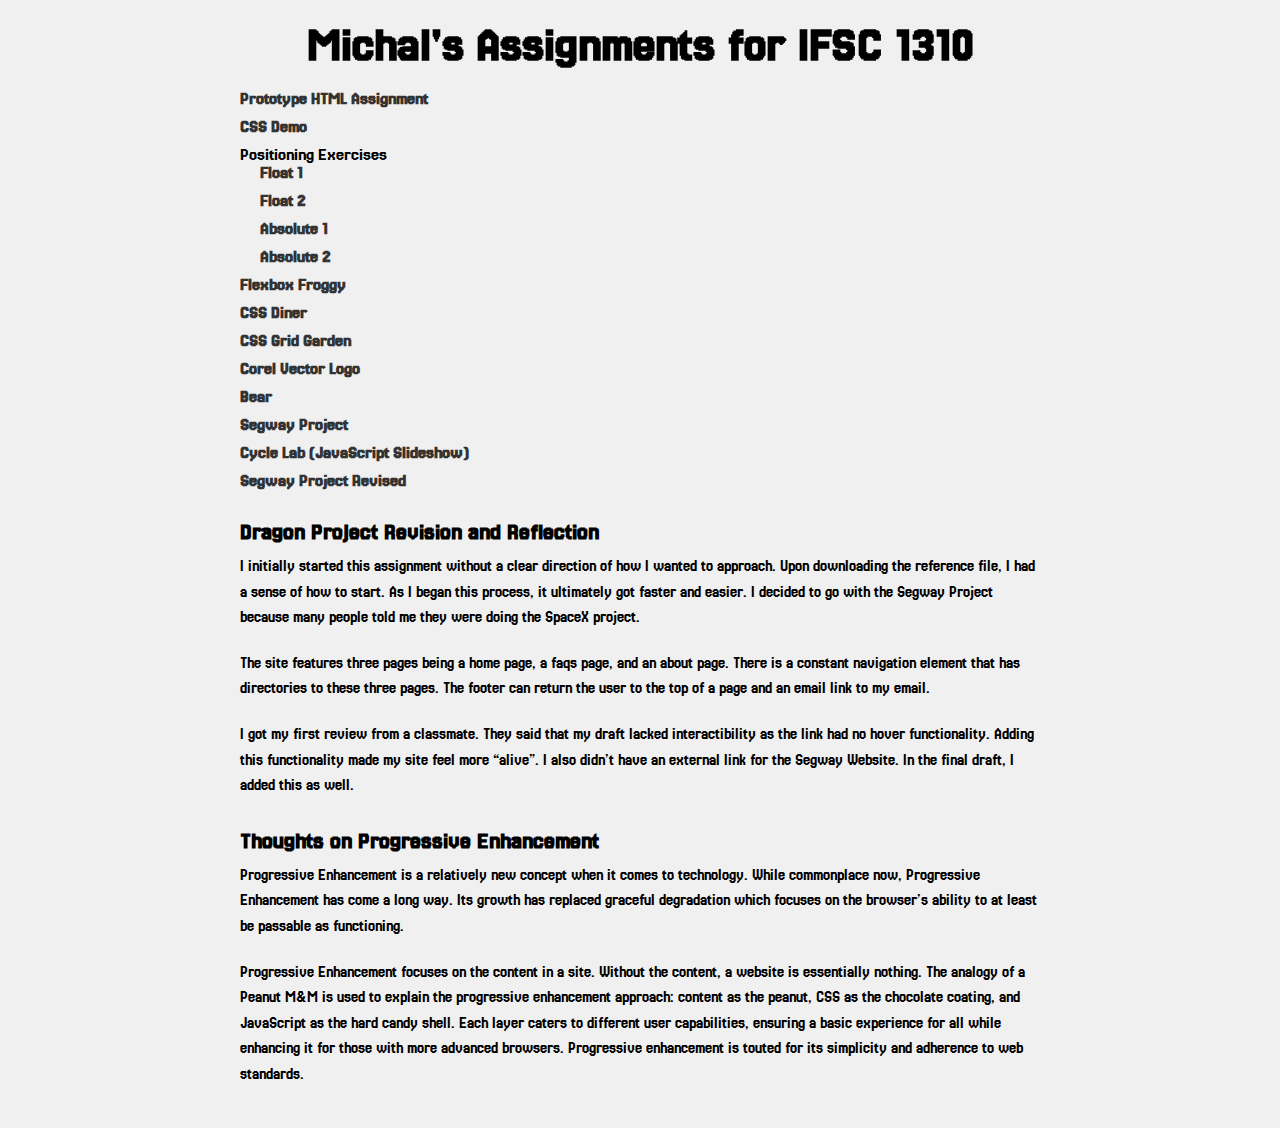
<file: index.html>
<!doctype html>

<html lang="en">
<head>
  <meta charset="utf-8">

  <title>IFSC 1310 | Michal Griffith</title>
  <meta name="description" content="My homepage for IFSC 1310" />
  <meta name="author" content="Michal Griffith" />
  <link href="https://fonts.googleapis.com/css2?family=Lato&display=swap" rel="stylesheet">
  <link rel="stylesheet" href="assets/css/style.css" type="text/css" />
</head>

<body>
  <section id="wrap">
  <h1>Michal's Assignments for IFSC 1310</h1>
  <nav>
    <ul>
      <li><a href="html-prototype/index.html">Prototype HTML Assignment</a></li>
      <li><a href="css-demo/index.html">CSS Demo</a></li>
      <li>Positioning Exercises
          <ul>
            <li><a href="positioning-lab/float1.html">Float 1</a></li>
            <li><a href="positioning-lab/float2.html">Float 2</a></li>
            <li><a href="positioning-lab/absolute1.html">Absolute 1</a></li>
            <li><a href="positioning-lab/absolute2.html">Absolute 2</a></li>
          </ul>
      </li>
      <li><a href="assets/img/flexbox-froggy.jpg">Flexbox Froggy</a></li>
      <li><a href="assets/img/css-diner.jpg">CSS Diner</a></li>
      <li><a href="assets/img/grid-garden.jpg">CSS Grid Garden</a></li>
      <li><a href="assets/img/correl-vector.jpg">Corel Vector Logo</a></li>
      <li><a href="assets/img/bear-beach.jpg">Bear</a></li>
      <li><a href="segway-v1/index.html">Segway Project</a></li>
      <li><a href="cycle/index.html">Cycle Lab (JavaScript Slideshow)</a></li>
      <li><a href="segway-v2/index.html">Segway Project Revised</a></li>
    </ul>
  </nav>
  
  <section>
    <h2>Dragon Project Revision and Reflection</h2>
<p> I initially started this assignment without a clear direction of how I wanted to approach. Upon downloading the reference file, I had a sense of how to start. As I began this process, it ultimately got faster and easier. I decided to go with the Segway Project because many people told me they were doing the SpaceX project. 
</p>


<p> The site features three pages being a home page, a faqs page, and an about page. There is a constant navigation element that has directories to these three pages. The footer can return the user to the top of a page and an email link to my email. 
</p>


<p>I got my first review from a classmate. They said that my draft lacked interactibility as the link had no hover functionality. Adding this functionality made my site feel more “alive”. I also didn’t have an external link for the Segway Website. In the final draft, I added this as well.
</p>
   
    <h2>Thoughts on Progressive Enhancement</h2>
    <p>Progressive Enhancement is a relatively new concept when it comes to technology. While commonplace now, Progressive Enhancement has come a long way. Its growth has replaced graceful degradation which focuses on the browser’s ability to at least be passable as functioning.</p>


<p>Progressive Enhancement focuses on the content in a site. Without the content, a website is essentially nothing. The analogy of a Peanut M&M is used to explain the progressive enhancement approach: content as the peanut, CSS as the chocolate coating, and JavaScript as the hard candy shell. Each layer caters to different user capabilities, ensuring a basic experience for all while enhancing it for those with more advanced browsers. Progressive enhancement is touted for its simplicity and adherence to web standards.</p>


</section>

  </section>
</body>
</html>
</file>
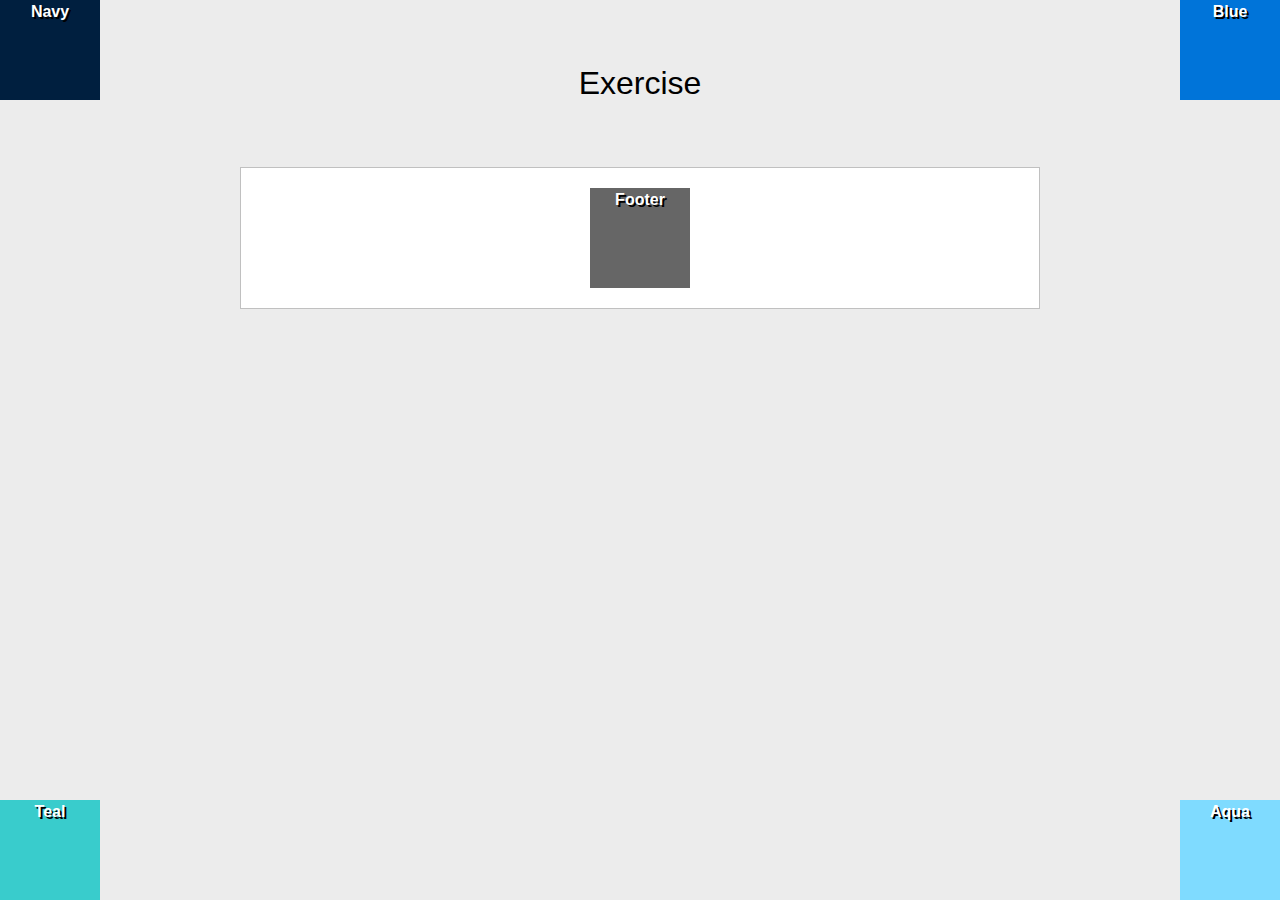
<file: positioning-lab/absolute1.html>
<!DOCTYPE html>
<html lang="en">


<head>
  <meta charset="UTF-8">
  <meta http-equiv="X-UA-Compatible" content="IE=edge">
  <meta name="viewport" content="width=device-width, initial-scale=1.0">
  <title>Positioning Lab</title>
  <style type="text/css">
    /* ---------------Box Sizing----------------- */
    html {
      box-sizing: border-box;
    }
    *,
    *:before,
    *:after {
      box-sizing: inherit;
    }
    body {
      background-color: #ECECEC;
      font-weight: bold;
      font-family: Tahoma, Geneva, sans-serif;
      color: #FFF;
      text-align: center;
      line-height: 24px;
    }
    #wrapper {
      background-color: #FFF;
      border: 1px solid #c0c0c0;
      width: 800px;
      margin-right: auto;
      margin-left: auto;
      text-shadow: 2px 2px #000;
    }


 #wrapper > div {
    width:100px;
    height:100px;
 }
    #navy {
      background-color: #001f3f;
      position:absolute;
      top:0;
      left:0;
    }
    #teal {
      background-color: #39CCCC;
      position:absolute;
      bottom:0;
      left:0;
    }
    #blue {
      background-color: #0074D9;
      position:absolute;
      top:0;
      right:0;
    }
    #aqua {
      background-color: #7FDBFF;
      position:absolute;
      right:0;
      bottom:0;
    }
    #footer {
      background-color: #666;
      margin:20px auto;
    }
    h1 {
      color: #000;
      font-weight: normal;
      padding: 50px;
    }
  </style>
</head>
<body>
  <h1>Exercise</h1>
  <section id="wrapper">
    <div id="navy">Navy</div>
    <div id="teal">Teal</div>
    <div id="blue">Blue</div>
    <div id="aqua">Aqua</div>
    <div id="footer">Footer</div>
  </section>
</body>


</html>
</file>
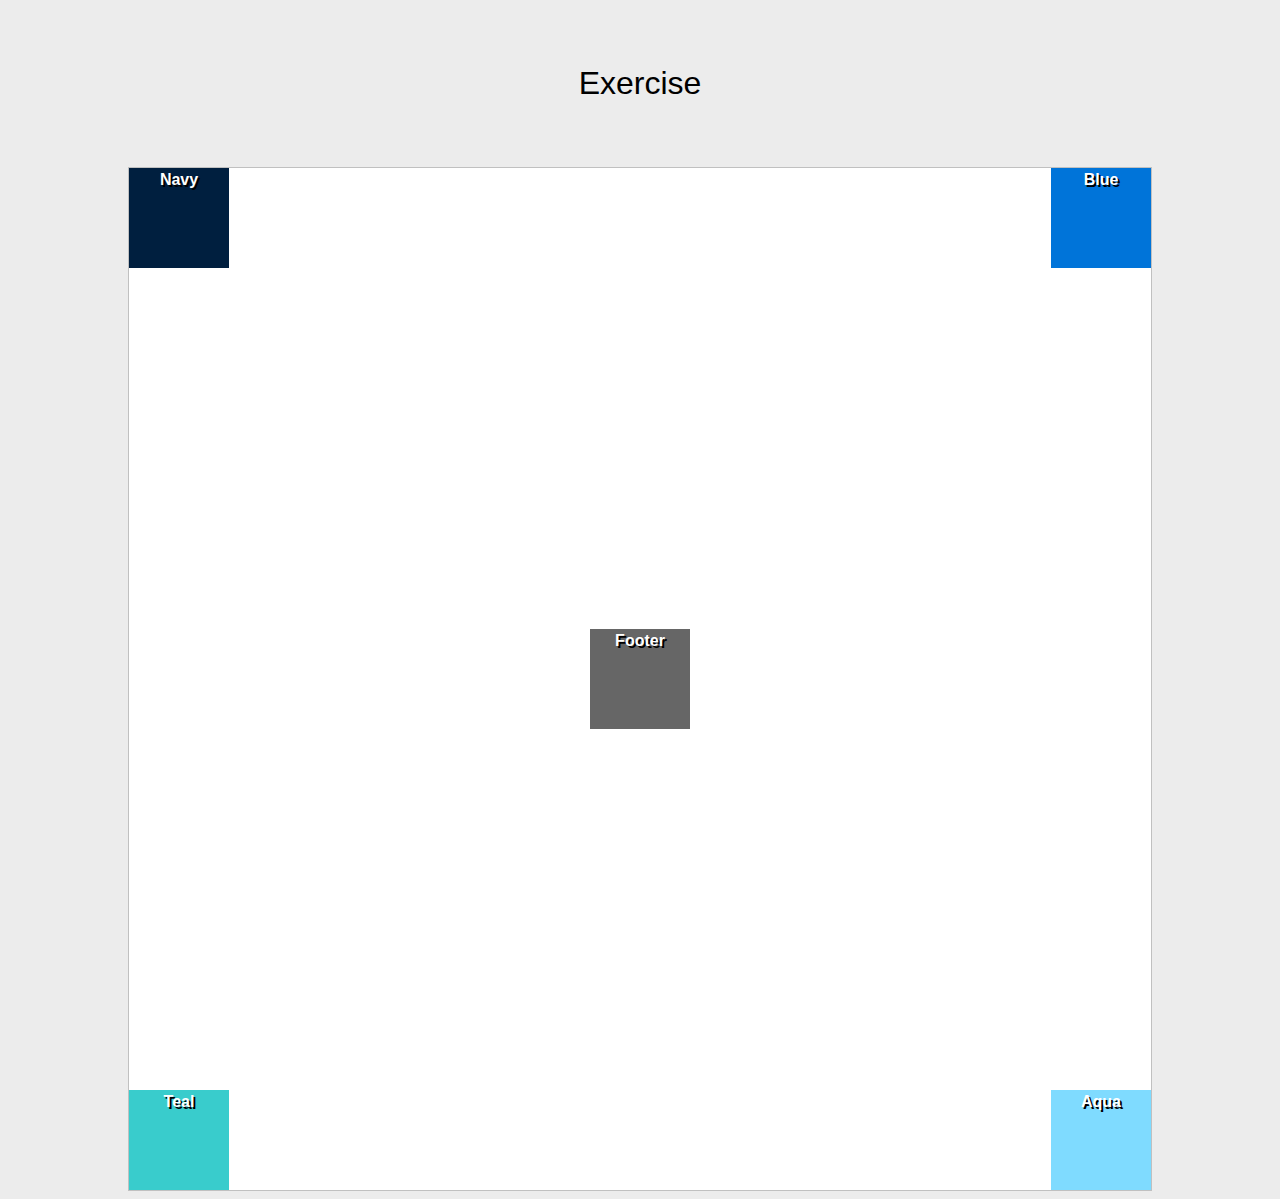
<file: positioning-lab/absolute2.html>
<!DOCTYPE html>
<html lang="en">


<head>
  <meta charset="UTF-8">
  <meta http-equiv="X-UA-Compatible" content="IE=edge">
  <meta name="viewport" content="width=device-width, initial-scale=1.0">
  <title>Positioning Lab</title>
  <style type="text/css">
    /* ---------------Box Sizing----------------- */
    html {
      box-sizing: border-box;
    }
    *,
    *:before,
    *:after {
      box-sizing: inherit;
    }
    body {
      background-color: #ECECEC;
      font-weight: bold;
      font-family: Tahoma, Geneva, sans-serif;
      color: #FFF;
      text-align: center;
      line-height: 24px;
    }
    #wrapper {
      background-color: #FFF;
      border: 1px solid #c0c0c0;
      width: 80vw;
      margin-right: auto;
      margin-left: auto;
      text-shadow: 2px 2px #000;
      position:relative;
      height:80vw;
    }


  #wrapper > div {
    width:100px;
    height:100px;
  }
    #navy {
      background-color: #001f3f;
      position:absolute;
      top:0;
      left:0;
    }
    #teal {
      background-color: #39CCCC;
      position:absolute;
      bottom:0;
      left:0;
    }
    #blue {
      background-color: #0074D9;
      position:absolute;
      right:0;
      top:0;
    }
    #aqua {
      background-color: #7FDBFF;
      position:absolute;
      right:0;
      bottom:0;
    }
    #footer {
      background-color: #666;
      position:absolute;
      top:50%;
      left:50%;
      margin-top:-50px;
      margin-left:-50px;




    }
    h1 {
      color: #000;
      font-weight: normal;
      padding: 50px;
    }
  </style>
</head>
<body>
  <h1>Exercise</h1>
  <section id="wrapper">
    <div id="navy">Navy</div>
    <div id="teal">Teal</div>
    <div id="blue">Blue</div>
    <div id="aqua">Aqua</div>
    <div id="footer">Footer</div>
  </section>
</body>


</html>
</file>
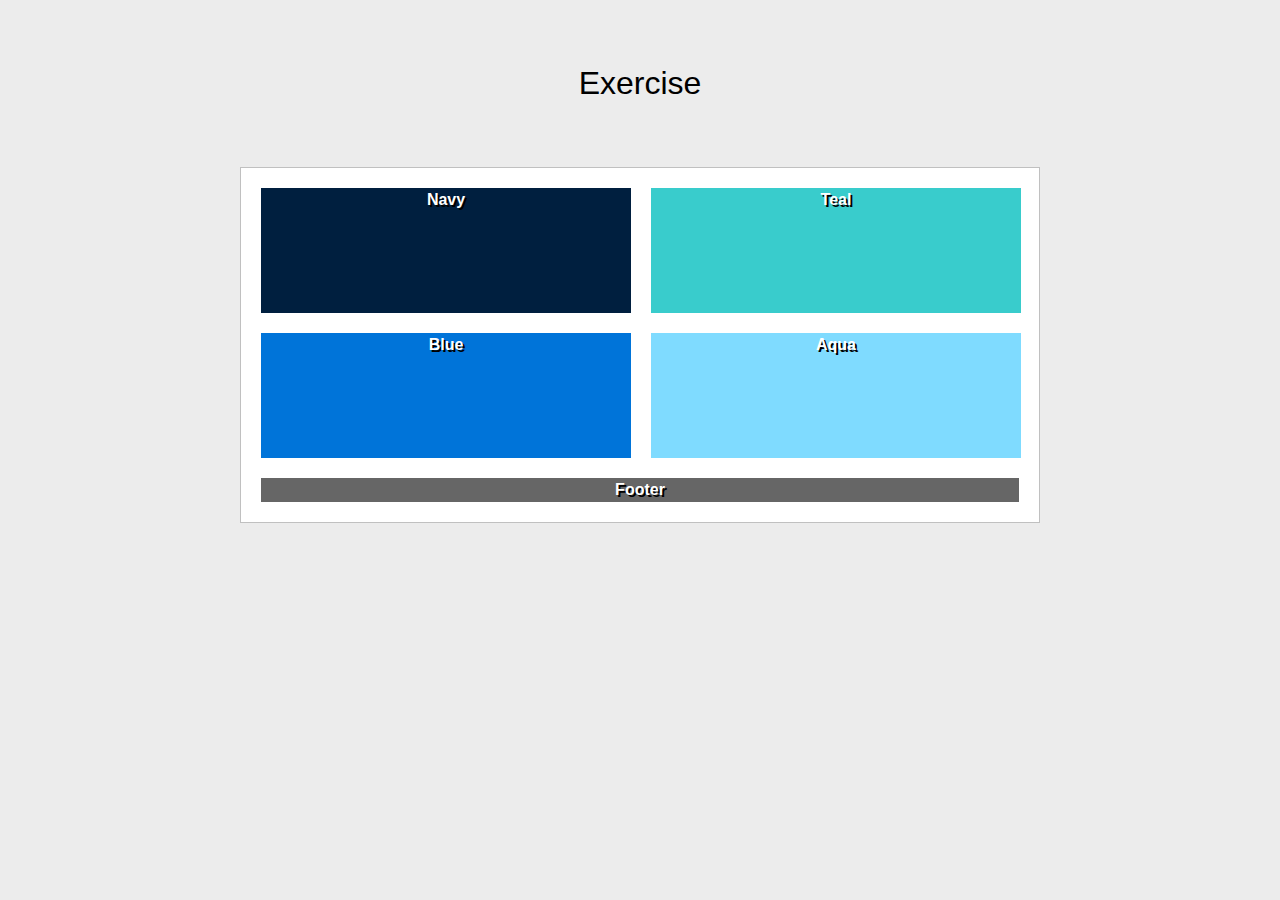
<file: positioning-lab/float1.html>
<!DOCTYPE html>
<html lang="en">


<head>
  <meta charset="UTF-8">
  <meta http-equiv="X-UA-Compatible" content="IE=edge">
  <meta name="viewport" content="width=device-width, initial-scale=1.0">
  <title>Positioning Lab</title>
  <style type="text/css">
    /* ---------------Box Sizing----------------- */
    html {
      box-sizing: border-box;
    }
    *,
    *:before,
    *:after {
      box-sizing: inherit;
    }
    body {
      background-color: #ECECEC;
      font-weight: bold;
      font-family: Tahoma, Geneva, sans-serif;
      color: #FFF;
      text-align: center;
      line-height: 24px;
    }
    #wrapper {
      background-color: #FFF;
      border: 1px solid #c0c0c0;
      width: 800px;
      margin-right: auto;
      margin-left: auto;
      text-shadow: 2px 2px #000;
      padding-top:20px;
    }
    #navy {
      background-color: #001f3f;
      width:370px;
      height:125px;
      float:left;
      margin-left:20px;
      margin-bottom:20px;
    }
    #teal {
      background-color: #39CCCC;
      width:370px;
      height:125px;
      float:left;
      margin-left:20px;
      margin-bottom:20px;
    }
    #blue {
      background-color: #0074D9;
      width:370px;
      height:125px;
      float:left;
      margin-left:20px;
      margin-bottom:20px;
    }
    #aqua {
      background-color: #7FDBFF;
      width:370px;
      height:125px;
      float:left;
      margin-left:20px;
      margin-bottom:20px;
    }
    #footer {
      background-color: #666;
      clear:both;
      margin:20px;
    }
    h1 {
      color: #000;
      font-weight: normal;
      padding: 50px;
    }
  </style>
</head>
<body>
  <h1>Exercise</h1>
  <section id="wrapper">
    <div id="navy">Navy</div>
    <div id="teal">Teal</div>
    <div id="blue">Blue</div>
    <div id="aqua">Aqua</div>
    <div id="footer">Footer</div>
  </section>
</body>


</html>
</file>
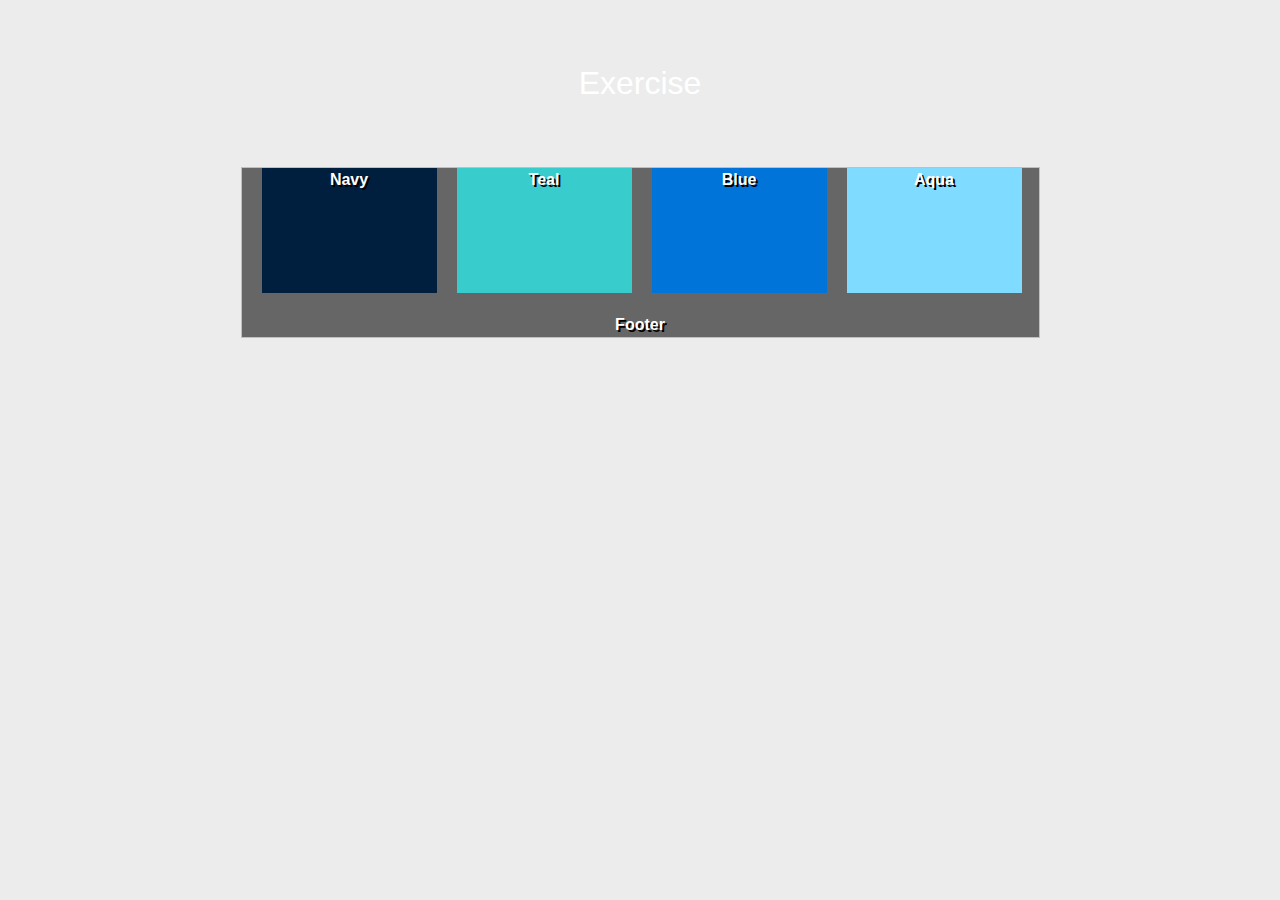
<file: positioning-lab/float2.html>
<!DOCTYPE html>
<html lang= "en">
<head>
  <meta charset="UTF-8">
  <meta http-eqiv="X-UA-Compatible" content="IE=edge">
  <meta name="viewport" content="width=device-width, initial-scale=1.0">
  <title>Positioning Lab</title>
  <style type="text/css">
    /* ---------------Box Sizing----------------- */
    html {
      box-sizing: border-box;
    }
    *,
    *:before,
    *:after {
      box-sizing: inherit;
    }
    body {
      background-color: #ECECEC;
      font-weight: bold;
      font-family: Tahoma, Geneva, sans-serif;
      color: #FFF;
      text-align: center;
      line-height: 24px;
    }


    .tile {
      width: 175px;
      height: 125px;
      float: left;
      margin:0 0 20px 20px;
    }
    #wrapper {
      background-color: #FFF;
      border: 1px solid #c0c0c0;
      width: 799px;
      margin-right: auto;
      margin-left: auto;
      text-shadow: 2px 2px #000;
      padding: top 0px;
    }
    #navy {
      background-color: #001f3f;
    }
    #teal {
      background-color: #39CCCC;
    }
    #blue {
      background-color: #0074D9;
    }
    #aqua {
      background-color: #7FDBFF;
    }
    #footer {
      background-color: #666;
    }
    h1 {
      color: #fff;
      font-weight: normal;
      padding: 50px;
    }
  </style>
</head>
<body>
  <h1>Exercise</h1>
  <section id="wrapper">
    <div id="navy" class="tile">Navy</div>
    <div id="teal" class="tile">Teal</div>
    <div id="blue" class="tile">Blue</div>
    <div id="aqua" class="tile">Aqua</div>
    <div id="footer">Footer</div>
  </section>
</body>


</html>
</file>
<file: assets/css/style.css>
/* style.css */

@import url('https://fonts.googleapis.com/css2?family=Jersey+25&family=Platypi:ital,wght@0,300..800;1,300..800&display=swap');

body, h1, h2, h3, h4, h5, h6, p, ul, li {
  margin: 0;
  padding: 0;
}

body {
  font-family: "Jersey 25", sans-serif; /* Specify the font-family here */
  background-color: #f0f0f0;
}

#wrap {
  max-width: 800px; 
  margin: 0 auto;
  padding: 20px;
}

h1 {
  font-size: 50px;
  margin-bottom: 20px;
  text-align: center;
}

nav ul {
  list-style-type: none;
}

nav ul li {
  margin-bottom: 10px;
  font-size: 18px;
}

nav ul li a {
  text-decoration: none;
  color: #333; 
  font-weight: bold;
}

nav ul ul {
  margin-left: 20px;
}

section h2 {
  margin-top: 30px;
  margin-bottom: 10px;
}

section p { 
  margin-bottom: 20px;
  line-height: 1.6;
}

h6 {
  font-size: 14px;
}
</file>
